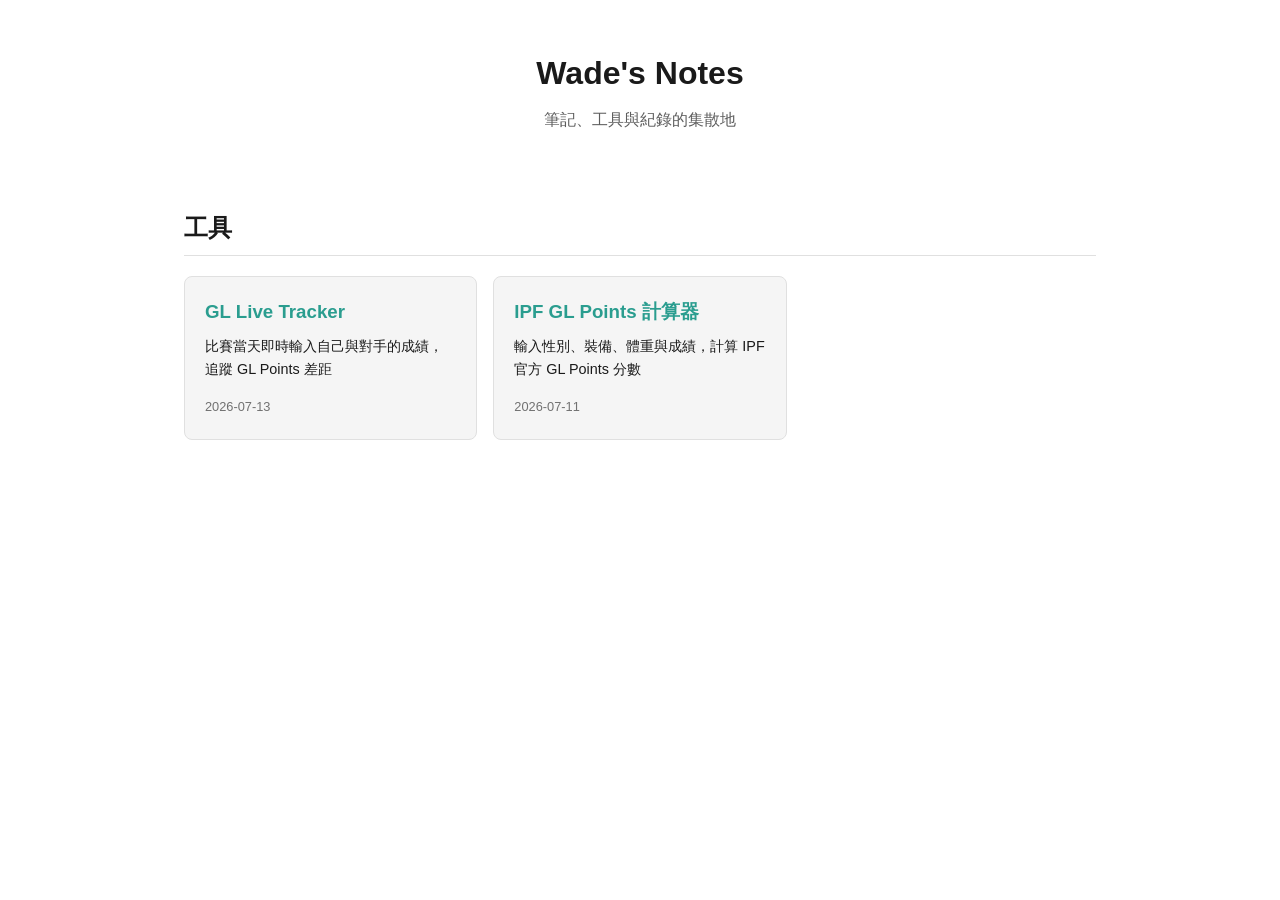
<file: index.html>
<!DOCTYPE html>
<html lang="zh-Hant">
<head>
  <meta charset="UTF-8">
  <meta name="viewport" content="width=device-width, initial-scale=1.0">
  <title>Wade's Notes</title>
  <link rel="stylesheet" href="assets/css/style.css">
</head>
<body>
  <header class="site-header">
    <h1>Wade's Notes</h1>
    <p class="tagline">筆記、工具與紀錄的集散地</p>
  </header>

  <main id="content"></main>

  <script src="assets/js/entries.js"></script>
  <script src="assets/js/render.js"></script>
  <script src="assets/js/main.js"></script>
</body>
</html>
</file>
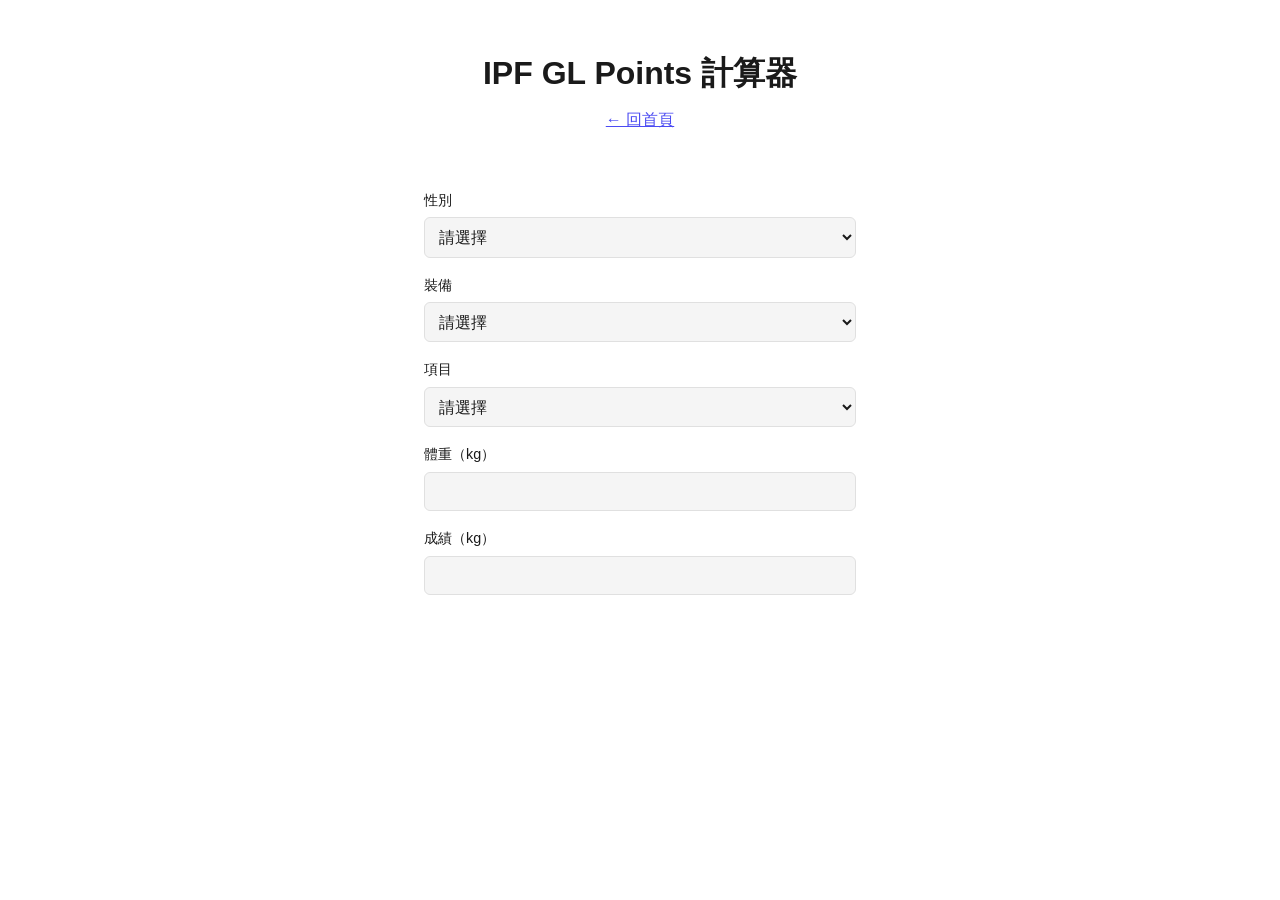
<file: tools/ipf-gl-points/index.html>
<!DOCTYPE html>
<html lang="zh-Hant">
<head>
  <meta charset="UTF-8">
  <meta name="viewport" content="width=device-width, initial-scale=1.0">
  <title>IPF GL Points 計算器 — Wade's Notes</title>
  <link rel="stylesheet" href="../../assets/css/style.css">
  <link rel="stylesheet" href="style.css">
</head>
<body>
  <header class="site-header">
    <h1>IPF GL Points 計算器</h1>
    <p class="tagline"><a href="../../index.html">&larr; 回首頁</a></p>
  </header>

  <main class="tool-page">
    <form id="gl-form" class="gl-form">
      <label>
        性別
        <select name="sex" required>
          <option value="">請選擇</option>
          <option value="men">男 Men</option>
          <option value="women">女 Women</option>
        </select>
      </label>

      <label>
        裝備
        <select name="equipment" required>
          <option value="">請選擇</option>
          <option value="classic">Classic（無裝備）</option>
          <option value="equipped">Equipped（裝備）</option>
        </select>
      </label>

      <label>
        項目
        <select name="event" required>
          <option value="">請選擇</option>
          <option value="powerlifting">Powerlifting（三項總和）</option>
          <option value="bench">Bench Press</option>
        </select>
      </label>

      <label>
        體重（kg）
        <input type="number" name="bodyweight" step="0.01" min="0" required>
      </label>

      <label>
        成績（kg）
        <input type="number" name="result" step="0.5" min="0" required>
      </label>
    </form>

    <div class="gl-result">
      <p id="result"></p>
      <p id="hint" class="hint"></p>
    </div>
  </main>

  <script src="gl-points.js"></script>
  <script src="main.js"></script>
</body>
</html>
</file>
<file: assets/css/style.css>
:root {
  --bg: #ffffff;
  --fg: #1a1a1a;
  --card-bg: #f5f5f5;
  --accent: #2a9d8f;
  --border: #e0e0e0;
}

@media (prefers-color-scheme: dark) {
  :root {
    --bg: #1a1a1a;
    --fg: #e8e8e8;
    --card-bg: #262626;
    --accent: #4fd1c5;
    --border: #3a3a3a;
  }
}

* {
  box-sizing: border-box;
}

body {
  margin: 0;
  background: var(--bg);
  color: var(--fg);
  font-family: -apple-system, BlinkMacSystemFont, "Segoe UI", sans-serif;
  line-height: 1.6;
}

.site-header {
  padding: 3rem 1.5rem 2rem;
  text-align: center;
}

.site-header h1 {
  margin: 0 0 0.5rem;
  font-size: 2rem;
}

.tagline {
  margin: 0;
  color: var(--fg);
  opacity: 0.7;
}

.entry-section {
  max-width: 960px;
  margin: 0 auto;
  padding: 1.5rem;
}

.entry-section h2 {
  border-bottom: 1px solid var(--border);
  padding-bottom: 0.5rem;
}

.card-grid {
  display: grid;
  grid-template-columns: repeat(auto-fill, minmax(240px, 1fr));
  gap: 1rem;
  margin-top: 1rem;
}

.card {
  display: block;
  background: var(--card-bg);
  border: 1px solid var(--border);
  border-radius: 8px;
  padding: 1.25rem;
  text-decoration: none;
  color: var(--fg);
  transition: transform 0.15s ease, border-color 0.15s ease;
}

.card:hover {
  transform: translateY(-2px);
  border-color: var(--accent);
}

.card h3 {
  margin: 0 0 0.5rem;
  color: var(--accent);
}

.card p {
  margin: 0 0 0.75rem;
  font-size: 0.9rem;
}

.card time {
  font-size: 0.8rem;
  opacity: 0.6;
}
</file>
<file: tools/ipf-gl-points/style.css>
.tool-page {
  max-width: 480px;
  margin: 0 auto;
  padding: 1.5rem;
}

.gl-form {
  display: flex;
  flex-direction: column;
  gap: 1rem;
}

.gl-form label {
  display: flex;
  flex-direction: column;
  gap: 0.35rem;
  font-size: 0.9rem;
}

.gl-form select,
.gl-form input {
  padding: 0.6rem;
  border: 1px solid var(--border);
  border-radius: 6px;
  background: var(--card-bg);
  color: var(--fg);
  font-size: 1rem;
}

.gl-result {
  max-width: 480px;
  margin: 1.5rem auto 0;
  padding: 0 1.5rem;
  text-align: center;
}

#result {
  font-size: 1.75rem;
  font-weight: bold;
  color: var(--accent);
  min-height: 2.5rem;
}

.hint {
  color: var(--fg);
  opacity: 0.7;
  font-size: 0.9rem;
}
</file>
